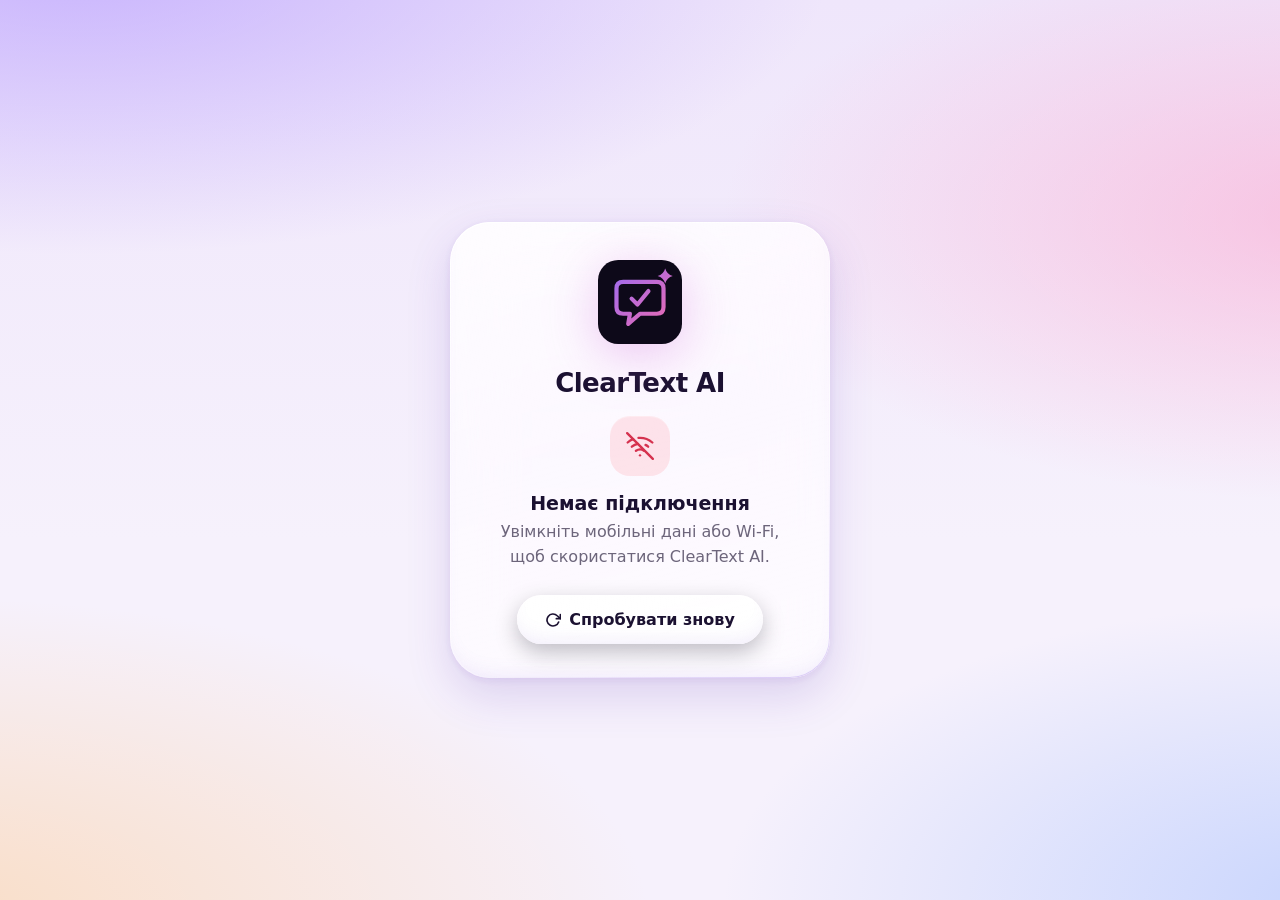
<file: offline.html>
<!DOCTYPE html>
<html lang="uk">
<head>
<meta charset="UTF-8">
<meta name="viewport" content="width=device-width, initial-scale=1.0, viewport-fit=cover">
<meta name="apple-mobile-web-app-capable" content="yes">
<meta name="mobile-web-app-capable" content="yes">
<meta name="apple-mobile-web-app-status-bar-style" content="black-translucent">
<meta name="theme-color" content="#0c0818" media="(prefers-color-scheme: dark)">
<meta name="theme-color" content="#f6f1fc" media="(prefers-color-scheme: light)">
<title>ClearText AI — Офлайн</title>
<style>
*, *::before, *::after { box-sizing: border-box; margin: 0; padding: 0; }
:root { --safe-top: env(safe-area-inset-top, 0px); --safe-bottom: env(safe-area-inset-bottom, 0px); }
/* ══════════════════════════════════════════════════════════════
   ClearText AI — редизайн «Liquid Glass» (iOS 27)
   Нейтральне статичне тло, скляні поверхні з кромкою-відблиском,
   фіолетово-рожево-бурштиновий акцент. Рух — лише у відповідь на дії.
   ══════════════════════════════════════════════════════════════ */

:root {
  --ct-bg: #0c0818;
  --ct-text: #ffffff;
  --ct-text2: rgba(255,255,255,0.68);
  --ct-text3: rgba(255,255,255,0.42);
  --ct-fill: rgba(255,255,255,0.075);
  --ct-fill2: rgba(255,255,255,0.13);
  --ct-fill3: rgba(255,255,255,0.06);
  --ct-hair: rgba(255,255,255,0.10);
  --ct-rim-hi: rgba(255,255,255,0.55);
  --ct-rim-lo: rgba(255,255,255,0.05);
  --ct-rim-end: rgba(255,255,255,0.28);
  --ct-shadow: 0 22px 54px rgba(4,1,18,0.48), 0 3px 12px rgba(4,1,18,0.30);
  --ct-sheen: linear-gradient(165deg, rgba(255,255,255,0.13), rgba(255,255,255,0.03) 46%, rgba(255,255,255,0.065));
  --ct-inner: inset 0 1px 0 rgba(255,255,255,0.24), inset 0 -16px 30px -20px rgba(255,255,255,0.14);
  --ct-a1: #8b6cff;
  --ct-a2: #ff5fa2;
  --ct-a3: #ffab4d;
  --ct-accent: linear-gradient(118deg, #7a5cff 0%, #cf4fd6 46%, #ff6584 100%);
  --ct-accent-glow: rgba(205,80,215,0.45);
  --ct-ok: #5ee6a8;
  --ct-bad: #ff7d88;
  --ct-warn: #ffc45e;
  --ct-link: #cdbdff;
  --ct-sheet: #181029;
  --ct-blur: blur(30px) saturate(190%);
  --ct-mesh:
    radial-gradient(120% 58% at 0% 0%, rgba(124,82,255,0.72), transparent 62%),
    radial-gradient(90% 52% at 100% 30%, rgba(255,72,160,0.42), transparent 66%),
    radial-gradient(100% 56% at 0% 78%, rgba(255,142,72,0.30), transparent 66%),
    radial-gradient(90% 56% at 100% 100%, rgba(70,92,255,0.46), transparent 66%),
    linear-gradient(180deg, #1b1040, #0e0920 55%, #0c0818);
}

@media (prefers-color-scheme: light) {
  :root {
    --ct-bg: #f6f1fc;
    --ct-text: #1b1131;
    --ct-text2: rgba(27,17,49,0.64);
    --ct-text3: rgba(27,17,49,0.40);
    --ct-fill: rgba(255,255,255,0.56);
    --ct-fill2: rgba(255,255,255,0.80);
    --ct-fill3: rgba(110,78,190,0.07);
    --ct-hair: rgba(60,30,120,0.10);
    --ct-rim-hi: rgba(255,255,255,0.98);
    --ct-rim-lo: rgba(255,255,255,0.30);
    --ct-rim-end: rgba(150,110,230,0.30);
    --ct-shadow: 0 18px 44px rgba(96,56,180,0.17), 0 2px 8px rgba(96,56,180,0.09);
    --ct-sheen: linear-gradient(165deg, rgba(255,255,255,0.70), rgba(255,255,255,0.12) 48%, rgba(255,255,255,0.30));
    --ct-inner: inset 0 1px 0 rgba(255,255,255,0.95), inset 0 -14px 26px -20px rgba(130,90,220,0.22);
    --ct-accent-glow: rgba(200,80,210,0.32);
    --ct-ok: #14935f;
    --ct-bad: #d5324f;
    --ct-warn: #b66a00;
    --ct-link: #6a45e0;
    --ct-sheet: #f6f1fc;
    --ct-mesh:
      radial-gradient(95% 52% at 6% -4%, rgba(170,140,255,0.55), transparent 62%),
      radial-gradient(72% 48% at 104% 24%, rgba(255,150,196,0.46), transparent 66%),
      radial-gradient(86% 54% at -6% 102%, rgba(255,196,128,0.44), transparent 66%),
      radial-gradient(72% 50% at 104% 100%, rgba(134,172,255,0.40), transparent 66%),
      linear-gradient(180deg, #efe6fb, #f6f1fc 60%);
  }
}


html, body { height: 100%; height: 100dvh; }
body {
  font-family: -apple-system, BlinkMacSystemFont, 'SF Pro Text', 'Inter', system-ui, 'Segoe UI', Roboto, sans-serif;
  background: var(--ct-mesh); color: var(--ct-text); min-height: 100dvh;
  display: flex; align-items: center; justify-content: center;
  padding: calc(var(--safe-top) + 24px) 20px calc(var(--safe-bottom) + 24px);
  -webkit-font-smoothing: antialiased;
}
.card {
  position: relative; width: 100%; max-width: 380px; padding: 38px 28px 34px; border-radius: 40px; text-align: center;
  background: var(--ct-sheen), var(--ct-fill);
  backdrop-filter: var(--ct-blur); -webkit-backdrop-filter: var(--ct-blur);
  box-shadow: var(--ct-shadow), var(--ct-inner);
}
.card::before {
  content: ''; position: absolute; inset: 0; border-radius: inherit; padding: 1px; pointer-events: none;
  background: linear-gradient(150deg, var(--ct-rim-hi), var(--ct-rim-lo) 30%, var(--ct-rim-lo) 68%, var(--ct-rim-end));
  -webkit-mask: linear-gradient(#000 0 0) content-box, linear-gradient(#000 0 0);
  -webkit-mask-composite: xor; mask-composite: exclude;
}
.ct-logo { width: 84px; height: 84px; margin: 0 auto 18px; filter: drop-shadow(0 10px 26px var(--ct-accent-glow)); }
.ct-logo svg { display: block; width: 84px; height: 84px; }
h1 { font-size: 26px; font-weight: 700; letter-spacing: -0.02em; margin-bottom: 18px; }
.tile {
  width: 60px; height: 60px; margin: 0 auto 16px; border-radius: 20px; color: var(--ct-bad);
  display: flex; align-items: center; justify-content: center;
  background: rgba(255,90,110,0.14); box-shadow: inset 0 1px 0 rgba(255,255,255,0.28);
}
h2 { font-size: 19px; font-weight: 700; margin-bottom: 6px; }
p { font-size: 16px; font-weight: 500; line-height: 1.55; color: var(--ct-text2); }
.btn {
  margin-top: 26px; display: inline-flex; align-items: center; gap: 8px; padding: 15px 28px; border-radius: 999px;
  color: var(--ct-text); font-size: 16px; font-weight: 600; text-decoration: none;
  background: var(--ct-sheen), var(--ct-fill2); box-shadow: var(--ct-inner), 0 8px 22px rgba(4,1,18,0.25);
}
.btn:active { transform: scale(0.96); }
.btn:focus-visible { outline: 2px solid var(--ct-a1); outline-offset: 3px; }
</style>
</head>
<body>
  <main class="card">
    <div class="ct-logo ct-logo--splash" style="margin-bottom:24px">
      <svg width="80" height="80" viewBox="0 0 80 80" fill="none" xmlns="http://www.w3.org/2000/svg">
        <defs><linearGradient id="ol" x1="0" y1="0" x2="80" y2="80" gradientUnits="userSpaceOnUse"><stop offset="0%" stop-color="#8b6cff"/><stop offset="100%" stop-color="#ff6aa0"/></linearGradient></defs>
        <rect width="80" height="80" rx="19.2" fill="#0d0919"/>
        <path d="M17.6 27.2 Q17.6 20.8 24 20.8 L56 20.8 Q62.4 20.8 62.4 27.2 L62.4 44.8 Q62.4 51.2 56 51.2 L40 51.2 L28.8 60.8 L30.4 51.2 L24 51.2 Q17.6 51.2 17.6 44.8 Z" fill="none" stroke="url(#ol)" stroke-width="4" stroke-linejoin="round"/>
        <path d="M32 36.8 L37.6 42.4 L48 29.6" fill="none" stroke="url(#ol)" stroke-width="4" stroke-linecap="round" stroke-linejoin="round"/>
        <path d="M64 8 Q65.6 13.6 71.2 15.2 Q65.6 16.8 64 22.4 Q62.4 16.8 56.8 15.2 Q62.4 13.6 64 8 Z" fill="url(#ol)"/>
      </svg>
    </div>
    <h1>ClearText AI</h1>
    <div class="tile">
      <svg width="28" height="28" viewBox="0 0 24 24" fill="none" stroke="currentColor" stroke-width="2" stroke-linecap="round" stroke-linejoin="round"><line x1="1" y1="1" x2="23" y2="23"/><path d="M16.72 11.06A10.94 10.94 0 0 1 19 12.55"/><path d="M5 12.55a10.94 10.94 0 0 1 5.17-2.39"/><path d="M10.71 5.05A16 16 0 0 1 22.56 9"/><path d="M1.42 9a15.91 15.91 0 0 1 4.7-2.88"/><path d="M8.53 16.11a6 6 0 0 1 6.95 0"/><line x1="12" y1="20" x2="12.01" y2="20"/></svg>
    </div>
    <h2>Немає підключення</h2>
    <p>Увімкніть мобільні дані або Wi-Fi,<br>щоб скористатися ClearText AI.</p>
    <a class="btn" href="/">
      <svg width="16" height="16" viewBox="0 0 24 24" fill="none" stroke="currentColor" stroke-width="2.5" stroke-linecap="round" stroke-linejoin="round"><polyline points="23 4 23 10 17 10"/><path d="M20.49 15a9 9 0 1 1-2.12-9.36L23 10"/></svg>
      Спробувати знову
    </a>
  </main>
</body>
</html>
</file>
